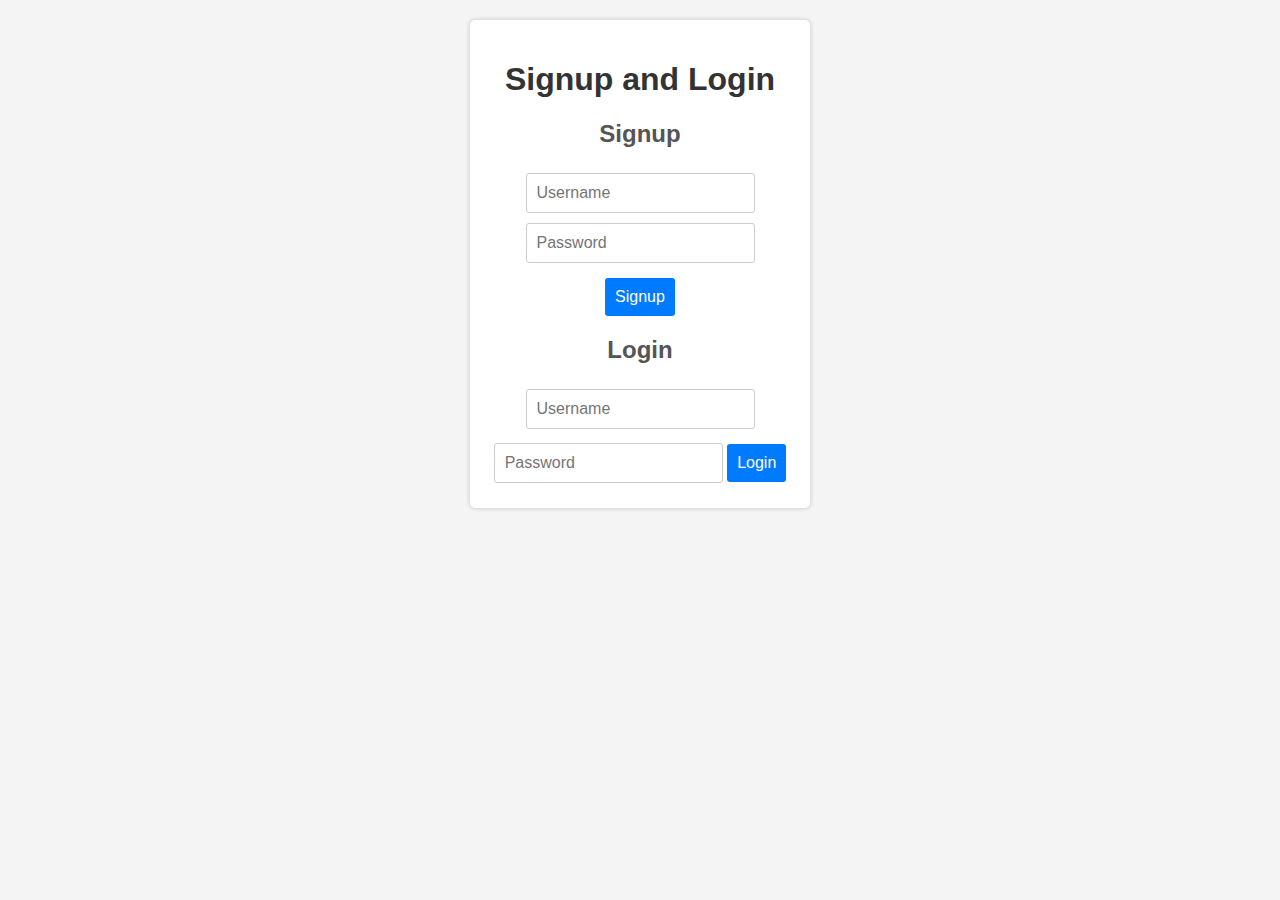
<file: index.html>
<!DOCTYPE html>
<html lang="en">
<head>
    <meta charset="UTF-8">
    <meta name="viewport" content="width=device-width, initial-scale=1.0">
    <title>Signup and Login</title>
    <link rel="stylesheet" href="styles.css">
</head>
<body>
    <div class="container">
        <h1>Signup and Login</h1>
        <div class="form-container">
            <div id="signup-form" class="active-form">
                <h2>Signup</h2>
                <input type="text" id="signup-username" placeholder="Username" required>
                <input type="password" id="signup-password" placeholder="Password" required>
                <button onclick="signup()">Signup</button>
            </div>
            <div id="login-form">
                <h2>Login</h2>
                <input type="text" id="login-username" placeholder="Username" required>
                <input type="password" id="login-password" placeholder="Password" required>
                <button onclick="login()">Login</button>
            </div>
        </div>
    </div>
    <script src="script.js"></script>
</body>
</html>
</file>
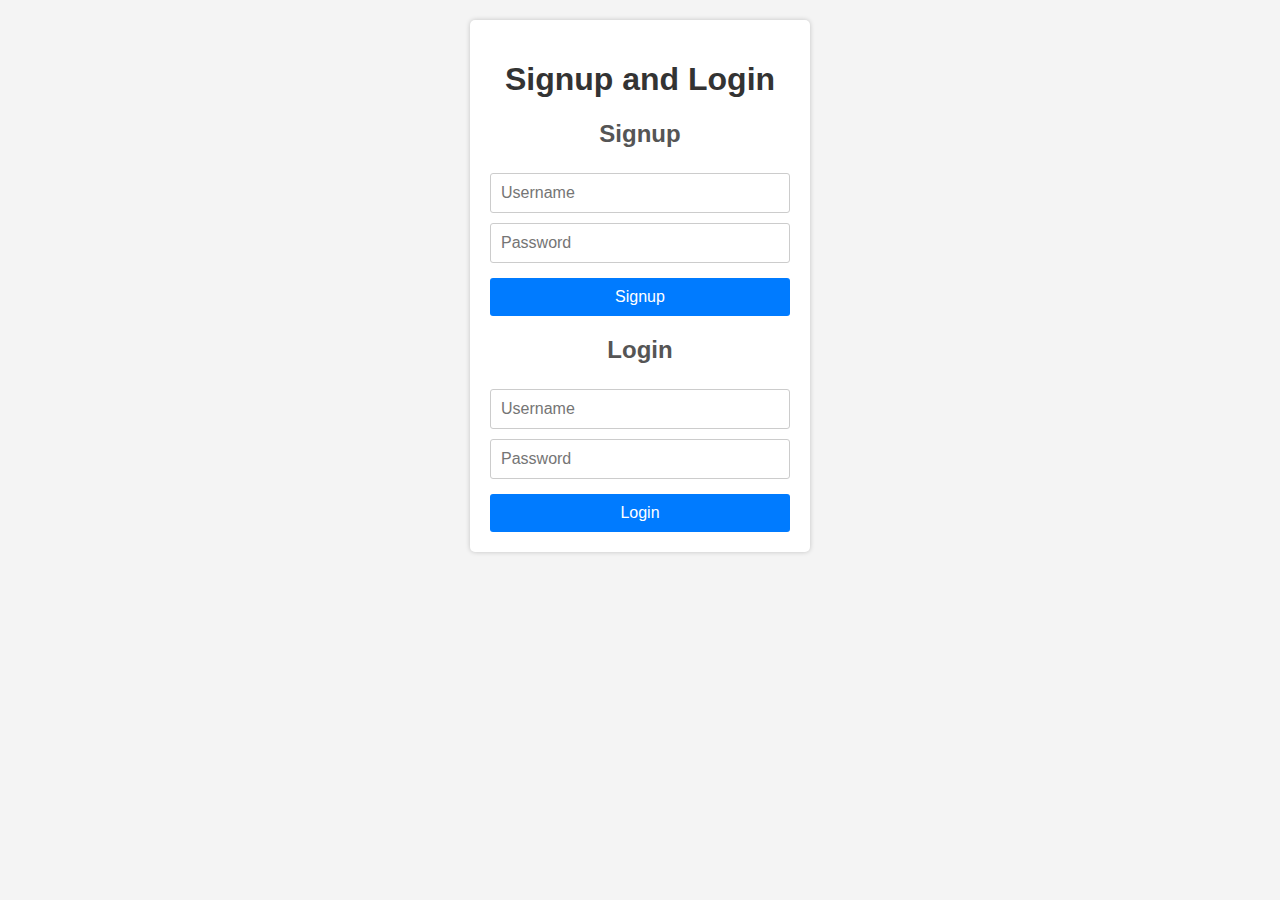
<file: loca.html>
<!DOCTYPE html>
<html lang="en">
<head>
    <meta charset="UTF-8">
    <meta name="viewport" content="width=device-width, initial-scale=1.0">
    <title>Signup and Login</title>
    <link rel="stylesheet" href="styles.css">
</head>
<body>
    <div class="container">
        <h1>Signup and Login</h1>
        <div class="form-container" id="signup-form">
            <h2>Signup</h2>
            <form id="signup-form">
                <input type="text" id="signup-username" placeholder="Username" required>
                <input type="password" id="signup-password" placeholder="Password" required>
                <button type="submit">Signup</button>
            </form>
        </div>
        <div class="form-container" id="login-form">
            <h2>Login</h2>
            <form id="login-form">
                <input type="text" id="login-username" placeholder="Username" required>
                <input type="password" id="login-password" placeholder="Password" required>
                <button type="submit">Login</button>
            </form>
        </div>
    </div>
    <script src="script.js"></script>
</body>
</html>
</file>
<file: styles.css>
body {
    font-family: Arial, sans-serif;
    background-color: #f4f4f4;
    margin: 0;
    padding: 0;
}

.container {
    text-align: center;
    margin: 20px auto;
    padding: 20px;
    width: 300px;
    background-color: #fff;
    border-radius: 5px;
    box-shadow: 0 0 5px rgba(0, 0, 0, 0.2);
}

h1 {
    color: #333;
}

.form-container {
    margin-top: 20px;
}

h2 {
    color: #555;
}

form {
    display: flex;
    flex-direction: column;
}

input {
    margin: 5px 0;
    padding: 10px;
    border: 1px solid #ccc;
    border-radius: 3px;
    font-size: 16px;
}

button {
    margin-top: 10px;
    padding: 10px;
    background-color: #007bff;
    color: #fff;
    border: none;
    border-radius: 3px;
    cursor: pointer;
    font-size: 16px;
}

button:hover {
    background-color: #0056b3;
}
</file>
